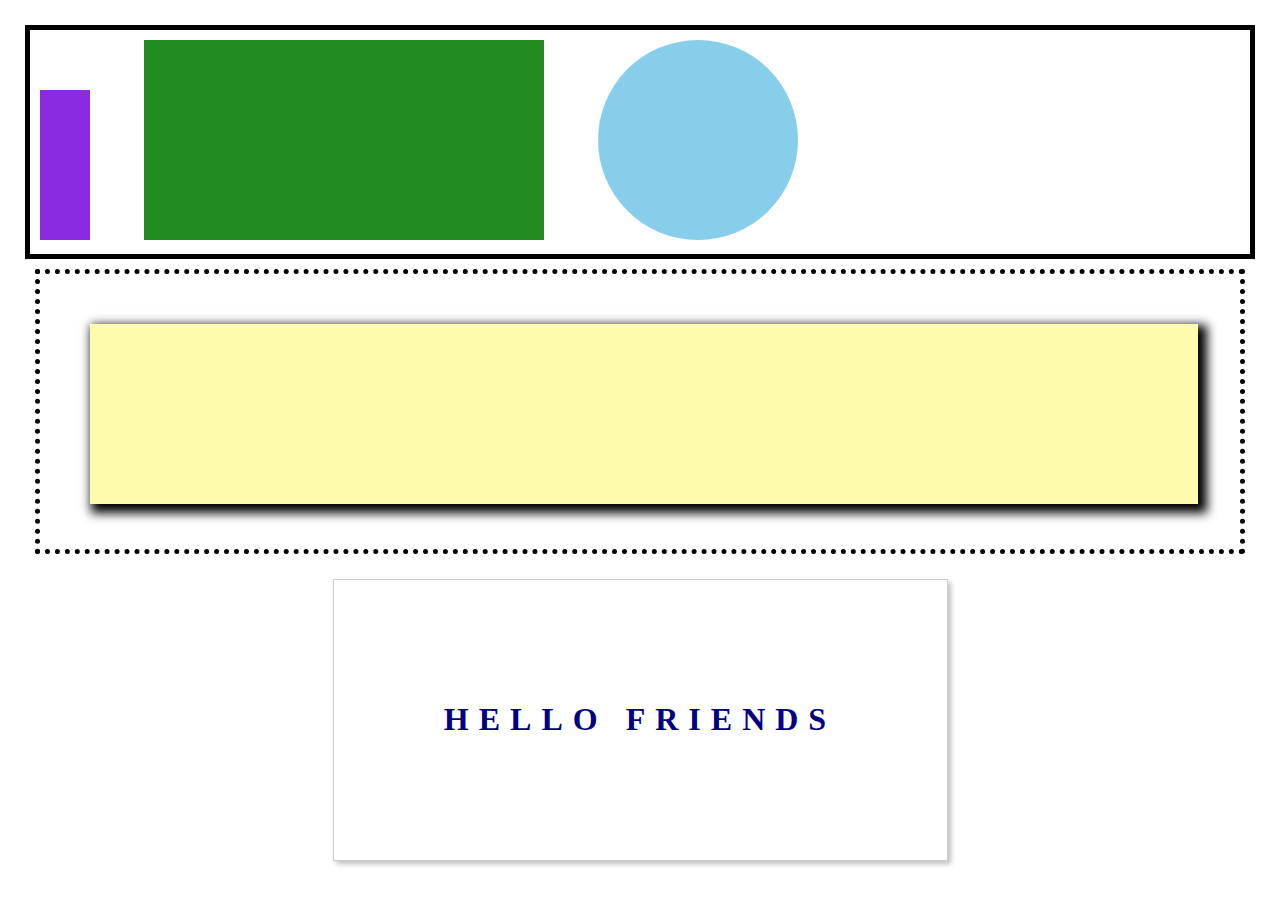
<file: second/index.html>
<!-- Put your HTML HERE, make sure to connect your index.css sheet -->
<!DOCTYPE html>
<html>
  <head>
    <title> Second - Solution </title>
    <link rel="stylesheet" href="index.css" />
  </head>

  <body>
    <div class="container-one">
      <div class="square-one">
        
      </div>
      <div class="square-two">
        
      </div>
      <div class="circle-one">
        
      </div>
    </div>
    <div class="container-two">
        <div class="box-shadow">
          
        </div>
    </div>
    <div class="container-three">
      <h1>HELLO FRIENDS</h1>
    </div>
    
  </body>
</html>
</file>
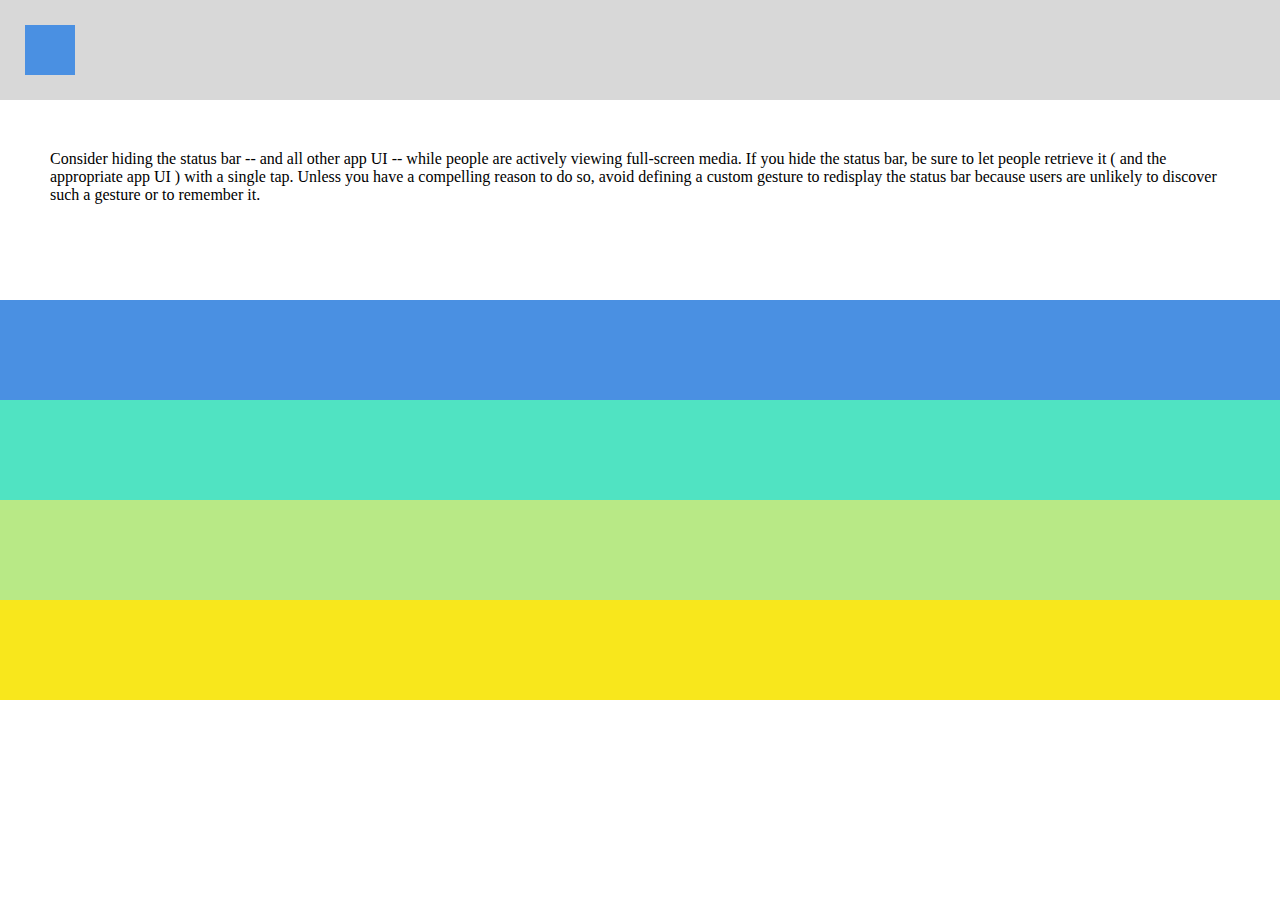
<file: third/index.html>
<!-- Put your HTML HERE, make sure to connect your index.css sheet -->
<!DOCTYPE html>
<html>
  <head>
    <title> Third - Solution </title>
    <link rel="stylesheet" href="index.css" />
  </head>

  <body>
    <div class="row row-1">
      <div class="row-1-div"></div>
    </div>

    <div class="row-big row-2">
      <span class="row-2-span">
        Consider hiding the status bar -- and all other app UI -- while people are actively viewing full-screen media. If you hide the status bar, be sure to let people retrieve it ( and the appropriate app UI ) with a single tap. Unless you have a compelling reason to do so, avoid defining a custom gesture to redisplay the status bar because users are unlikely to discover such a gesture or to remember it.
      </span>
    </div>

    <div class="row row-3"></div>
    <div class="row row-4"></div>
    <div class="row row-5"></div>
    <div class="row row-6"></div>
  </body>
</html>
</file>
<file: second/index.css>
body {
    margin: 0;
    padding: 25px;
  }
  
  
  .container-one {
    width: 100%;
    border: 5px solid black;
    padding: 10px;
    box-sizing: border-box ;
  }
  
  .square-one {
    height: 150px;
    width: 50px;
    background-color: blueviolet;
    display: inline-block;
  }
  .square-two {
    height: 200px;
    width: 400px;
    display: inline-block;
    background-color: forestgreen;
    margin: 0 50px;
  }
  .circle-one {
    height: 200px;
    width: 200px;
    border-radius: 50%;
    background-color: skyblue;
    display: inline-block;
  }
.container-two {
    height: 175px;
    border:5px dotted black;
    padding: 50px;
    margin:10px;
}
.box-shadow {
    height: 150px;
    width: 98%;
    padding: 15px;
    background: rgb(252, 252, 172);
    box-shadow: 5px 5px 10px 4px black;

}
.container-three {
    width: 50%;
    border: 1px solid #ccc;
    background-color: white;
    padding: 100px;
    box-sizing: border-box ;
    margin: 25px auto; 
    -webkit-box-shadow: 3px 3px 5px 0px rgba(0,0,0,0.25);
    -moz-box-shadow: 3px 3px 5px 0px rgba(0,0,0,0.25);
    box-shadow: 3px 3px 5px 0px rgba(0,0,0,0.25);
}
.container-three h1 {
    width: 100%;
    text-align: center;
    color: navy;
    letter-spacing: 10px;
  }
</file>
<file: third/index.css>
body, html {
    margin: 0;
    padding: 0;
  }
  
  .row {
    height: 100px;
    width: 100%;
  }
  
  .row-big {
    height: 200px;
    width: 100%;
  }
  
  .row-1 {
    background-color: #D8D8D8;
    padding: 25px;
    box-sizing: border-box;
  }
  
  .row-1-div {
    width: 50px;
    height: 50px;
    background-color: #4A90E2;
  }
  
  .row-2 {
    background-color: #fff;
    box-sizing: border-box;
    padding: 50px;
  }
  
  .row-3 {
    background-color: #4A90E2;
  }
  
  .row-4 {
    background-color: #50E3C2;
  }
  
  .row-5 {
    background-color: #B8E986;
  }
  
  .row-6 {
    background-color: #F8E71C;
  }
</file>
